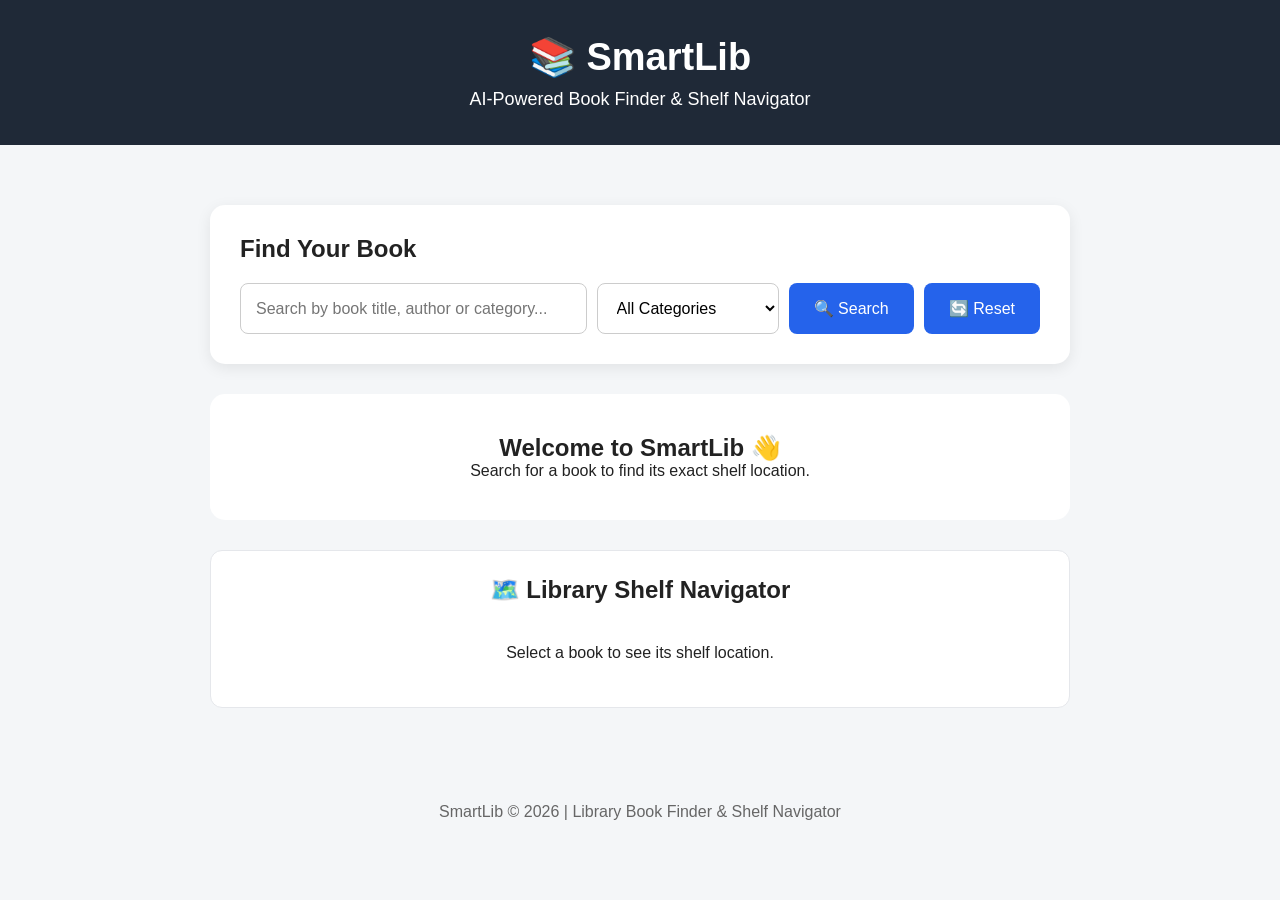
<file: index.html>
<!DOCTYPE html>
<html lang="en">
<head>
    <meta charset="UTF-8">
    <meta name="viewport" content="width=device-width, initial-scale=1.0">

    <title>SmartLib - Book Finder</title>

    <link rel="stylesheet" href="style.css">
</head>

<body>

    <header>
        <h1>📚 SmartLib</h1>
        <p>AI-Powered Book Finder & Shelf Navigator</p>
    </header>

    <main>

        <section class="search-box">
            <h2>Find Your Book</h2>

            <div class="search-container">

    <input
        type="text"
        id="searchInput"
        placeholder="Search by book title, author or category..."
    >

    <select id="categoryFilter">
        <option value="">All Categories</option>
        <option value="Programming">💻 Programming</option>
        <option value="Networking">🌐 Networking</option>
        <option value="Database">🗄️ Database</option>
        <option value="Electronics">⚡ Electronics</option>
        <option value="Cyber Security">🔐 Cyber Security</option>
    </select>

    <button onclick="searchBooks()">
        🔍 Search
    </button>
    <button onclick="resetSearch()" class="reset-btn">
    🔄 Reset
</button>

</div>
        </section>

        <section id="results">

            <div class="welcome">
                <h2>Welcome to SmartLib 👋</h2>
                <p>
                    Search for a book to find its exact shelf location.
                </p>
            </div>

        </section>
        <section class="map-section">
    <h2>🗺️ Library Shelf Navigator</h2>

    <div id="libraryMap" class="library-map">
        <p>Select a book to see its shelf location.</p>
    </div>
</section>

    </main>

    <footer>
        <p>SmartLib © 2026 | Library Book Finder & Shelf Navigator</p>
    </footer>

    <script src="script.js"></script>

</body>
</html>
</file>
<file: style.css>
* {
    box-sizing: border-box;
    margin: 0;
    padding: 0;
}

body {
    font-family: Arial, sans-serif;
    background: #f4f6f8;
    color: #222;
}

header {
    background: #1f2937;
    color: white;
    text-align: center;
    padding: 35px 20px;
}

header h1 {
    font-size: 38px;
    margin-bottom: 10px;
}

header p {
    font-size: 18px;
}

main {
    max-width: 900px;
    margin: 40px auto;
    padding: 20px;
}

.search-box {
    background: white;
    padding: 30px;
    border-radius: 15px;
    box-shadow: 0 4px 15px rgba(0,0,0,0.08);
}

.search-box h2 {
    margin-bottom: 20px;
}

.search-container {
    display: flex;
    gap: 10px;
}

.search-container input {
    flex: 1;
    padding: 15px;
    border: 1px solid #ccc;
    border-radius: 8px;
    font-size: 16px;
}

.search-container button {
    padding: 15px 25px;
    border: none;
    border-radius: 8px;
    background: #2563eb;
    color: white;
    font-size: 16px;
    cursor: pointer;
}

.search-container button:hover {
    background: #1d4ed8;
}

#results {
    margin-top: 30px;
}

.book-card {
    background: white;
    padding: 25px;
    margin-bottom: 20px;
    border-radius: 15px;
    box-shadow: 0 4px 15px rgba(0,0,0,0.08);
}

.book-card h3 {
    font-size: 24px;
    margin-bottom: 10px;
}

.location {
    margin-top: 20px;
    padding: 15px;
    background: #eef2ff;
    border-radius: 10px;
}

.available {
    color: green;
    font-weight: bold;
}

.not-available {
    color: red;
    font-weight: bold;
}

.welcome {
    text-align: center;
    background: white;
    padding: 40px;
    border-radius: 15px;
}

footer {
    text-align: center;
    padding: 25px;
    margin-top: 50px;
    color: #666;
}
.map-section {
    background: white;
    margin-top: 30px;
    padding: 25px;
    border-radius: 12px;
}

.map-section h2 {
    text-align: center;
    margin-bottom: 20px;
}

.library-map {
    display: flex;
    flex-wrap: wrap;
    gap: 20px;
    justify-content: center;
}

.rack {
    border: 2px solid #333;
    border-radius: 8px;
    padding: 15px;
    width: 180px;
    background: #f8f9fa;
}

.rack h3 {
    text-align: center;
    margin-bottom: 12px;
}

.shelf {
    padding: 10px;
    margin: 7px 0;
    border: 1px solid #aaa;
    border-radius: 5px;
    text-align: center;
    background: white;
}

.shelf.highlight {
    border: 3px solid #ff9800;
    font-weight: bold;
}
/* Book position boxes */
.position-grid {
    display: grid;
    grid-template-columns: repeat(5, 1fr);
    gap: 5px;
    margin-top: 8px;
}

.position-box {
    padding: 6px 3px;
    border: 1px solid #bbb;
    border-radius: 4px;
    background: #f1f5f9;
    text-align: center;
    font-size: 12px;
}

.position-box.selected {
    background: #ff9800;
    color: white;
    border: 2px solid #e65100;
    font-weight: bold;
    transform: scale(1.05);
}
/* Professional Library Map */

.map-section {
    border: 1px solid #e5e7eb;
}

.library-map {
    align-items: flex-start;
    padding: 20px;
}

.rack {
    transition: transform 0.2s, box-shadow 0.2s;
}

.rack:hover {
    transform: translateY(-4px);
    box-shadow: 0 8px 20px rgba(0,0,0,0.12);
}

.shelf.highlight {
    box-shadow: 0 0 12px rgba(255,152,0,0.5);
}

.position-box {
    transition: transform 0.15s, background 0.15s;
}

.position-box:hover {
    transform: scale(1.08);
    cursor: pointer;
}

.position-box.selected {
    box-shadow: 0 0 8px rgba(255,152,0,0.6);
}
/* Availability colors */

.position-box.available-position {
    background: #22c55e;
    color: white;
    border-color: #15803d;
}

.position-box.unavailable-position {
    background: #ef4444;
    color: white;
    border-color: #b91c1c;
}

.position-box.selected {
    font-weight: bold;
    box-shadow: 0 0 10px rgba(0,0,0,0.25);
}
/* Map Legend */

.map-legend {
    display: flex;
    justify-content: center;
    gap: 20px;
    flex-wrap: wrap;
    margin-top: 15px;
    padding: 12px;
    background: #f8fafc;
    border-radius: 8px;
    font-size: 14px;
    font-weight: bold;
}

.map-legend span {
    padding: 6px 10px;
    border-radius: 6px;
}
/* Navigation Info */

.navigation-info {
    margin-top: 15px;
    padding: 15px;
    background: #eef2ff;
    border-left: 5px solid #2563eb;
    border-radius: 8px;
    text-align: center;
    font-size: 16px;
}
.navigation-info {
    margin-top: 15px;
    padding: 15px;
    background: #eef2ff;
    border-left: 5px solid #2563eb;
    border-radius: 8px;
    text-align: center;
    font-size: 16px;
}

.back-search-btn {
    display: block;
    margin: 15px auto 0;
    padding: 10px 18px;
    border: none;
    border-radius: 8px;
    background: #2563eb;
    color: white;
    font-size: 14px;
    cursor: pointer;
}

.back-search-btn:hover {
    background: #1d4ed8;
}
#categoryFilter {
    padding: 15px;
    border: 1px solid #ccc;
    border-radius: 8px;
    font-size: 16px;
    background: white;
    cursor: pointer;
}
.reset-btn {
    padding: 15px 20px;
    border: none;
    border-radius: 8px;
    background: #2563eb;
    color: white;
    font-size: 14px;
    cursor: pointer;
}
.result-count {
    margin-bottom: 15px;
    padding: 10px 15px;
    background: #eef2ff;
    border-radius: 8px;
    font-weight: bold;
    text-align: center;
}
.book-card {
    transition: transform 0.2s, box-shadow 0.2s;
    border-left: 5px solid #2563eb;
}

.book-card:hover {
    transform: translateY(-3px);
    box-shadow: 0 8px 20px rgba(0,0,0,0.12);
}

.book-card h3 {
    color: #1f2937;
}

.location h4 {
    margin-bottom: 12px;
    color: #1d4ed8;
}

.location p {
    margin: 6px 0;
}
/* Mobile Responsive Design */

@media (max-width: 700px) {

    header {
        padding: 25px 15px;
    }

    header h1 {
        font-size: 30px;
    }

    header p {
        font-size: 15px;
    }

    main {
        margin: 20px auto;
        padding: 15px;
    }

    .search-container {
        flex-direction: column;
    }

    .search-container input,
    #categoryFilter,
    .search-container button,
    .reset-btn {
        width: 100%;
    }

    .book-card {
        padding: 18px;
    }

    .book-card h3 {
        font-size: 20px;
    }

    .library-map {
        flex-direction: column;
        align-items: center;
    }

    .rack {
        width: 100%;
        max-width: 320px;
    }

    .position-grid {
        grid-template-columns: repeat(4, 1fr);
    }

    .map-legend {
        flex-direction: column;
        align-items: center;
    }

    .navigation-info {
        font-size: 14px;
    }
}
</file>
<file: frontend/style.css>
* {
    box-sizing: border-box;
    margin: 0;
    padding: 0;
}

body {
    font-family: Arial, sans-serif;
    background: #f4f6f8;
    color: #222;
}

header {
    background: #1f2937;
    color: white;
    text-align: center;
    padding: 35px 20px;
}

header h1 {
    font-size: 38px;
    margin-bottom: 10px;
}

header p {
    font-size: 18px;
}

main {
    max-width: 900px;
    margin: 40px auto;
    padding: 20px;
}

.search-box {
    background: white;
    padding: 30px;
    border-radius: 15px;
    box-shadow: 0 4px 15px rgba(0,0,0,0.08);
}

.search-box h2 {
    margin-bottom: 20px;
}

.search-container {
    display: flex;
    gap: 10px;
}

.search-container input {
    flex: 1;
    padding: 15px;
    border: 1px solid #ccc;
    border-radius: 8px;
    font-size: 16px;
}

.search-container button {
    padding: 15px 25px;
    border: none;
    border-radius: 8px;
    background: #2563eb;
    color: white;
    font-size: 16px;
    cursor: pointer;
}

.search-container button:hover {
    background: #1d4ed8;
}

#results {
    margin-top: 30px;
}

.book-card {
    background: white;
    padding: 25px;
    margin-bottom: 20px;
    border-radius: 15px;
    box-shadow: 0 4px 15px rgba(0,0,0,0.08);
}

.book-card h3 {
    font-size: 24px;
    margin-bottom: 10px;
}

.location {
    margin-top: 20px;
    padding: 15px;
    background: #eef2ff;
    border-radius: 10px;
}

.available {
    color: green;
    font-weight: bold;
}

.not-available {
    color: red;
    font-weight: bold;
}

.welcome {
    text-align: center;
    background: white;
    padding: 40px;
    border-radius: 15px;
}

footer {
    text-align: center;
    padding: 25px;
    margin-top: 50px;
    color: #666;
}
.map-section {
    background: white;
    margin-top: 30px;
    padding: 25px;
    border-radius: 12px;
}

.map-section h2 {
    text-align: center;
    margin-bottom: 20px;
}

.library-map {
    display: flex;
    flex-wrap: wrap;
    gap: 20px;
    justify-content: center;
}

.rack {
    border: 2px solid #333;
    border-radius: 8px;
    padding: 15px;
    width: 180px;
    background: #f8f9fa;
}

.rack h3 {
    text-align: center;
    margin-bottom: 12px;
}

.shelf {
    padding: 10px;
    margin: 7px 0;
    border: 1px solid #aaa;
    border-radius: 5px;
    text-align: center;
    background: white;
}

.shelf.highlight {
    border: 3px solid #ff9800;
    font-weight: bold;
}
/* Book position boxes */
.position-grid {
    display: grid;
    grid-template-columns: repeat(5, 1fr);
    gap: 5px;
    margin-top: 8px;
}

.position-box {
    padding: 6px 3px;
    border: 1px solid #bbb;
    border-radius: 4px;
    background: #f1f5f9;
    text-align: center;
    font-size: 12px;
}

.position-box.selected {
    background: #ff9800;
    color: white;
    border: 2px solid #e65100;
    font-weight: bold;
    transform: scale(1.05);
}
/* Professional Library Map */

.map-section {
    border: 1px solid #e5e7eb;
}

.library-map {
    align-items: flex-start;
    padding: 20px;
}

.rack {
    transition: transform 0.2s, box-shadow 0.2s;
}

.rack:hover {
    transform: translateY(-4px);
    box-shadow: 0 8px 20px rgba(0,0,0,0.12);
}

.shelf.highlight {
    box-shadow: 0 0 12px rgba(255,152,0,0.5);
}

.position-box {
    transition: transform 0.15s, background 0.15s;
}

.position-box:hover {
    transform: scale(1.08);
    cursor: pointer;
}

.position-box.selected {
    box-shadow: 0 0 8px rgba(255,152,0,0.6);
}
/* Availability colors */

.position-box.available-position {
    background: #22c55e;
    color: white;
    border-color: #15803d;
}

.position-box.unavailable-position {
    background: #ef4444;
    color: white;
    border-color: #b91c1c;
}

.position-box.selected {
    font-weight: bold;
    box-shadow: 0 0 10px rgba(0,0,0,0.25);
}
/* Map Legend */

.map-legend {
    display: flex;
    justify-content: center;
    gap: 20px;
    flex-wrap: wrap;
    margin-top: 15px;
    padding: 12px;
    background: #f8fafc;
    border-radius: 8px;
    font-size: 14px;
    font-weight: bold;
}

.map-legend span {
    padding: 6px 10px;
    border-radius: 6px;
}
/* Navigation Info */

.navigation-info {
    margin-top: 15px;
    padding: 15px;
    background: #eef2ff;
    border-left: 5px solid #2563eb;
    border-radius: 8px;
    text-align: center;
    font-size: 16px;
}
.navigation-info {
    margin-top: 15px;
    padding: 15px;
    background: #eef2ff;
    border-left: 5px solid #2563eb;
    border-radius: 8px;
    text-align: center;
    font-size: 16px;
}

.back-search-btn {
    display: block;
    margin: 15px auto 0;
    padding: 10px 18px;
    border: none;
    border-radius: 8px;
    background: #2563eb;
    color: white;
    font-size: 14px;
    cursor: pointer;
}

.back-search-btn:hover {
    background: #1d4ed8;
}
#categoryFilter {
    padding: 15px;
    border: 1px solid #ccc;
    border-radius: 8px;
    font-size: 16px;
    background: white;
    cursor: pointer;
}
.reset-btn {
    padding: 15px 20px;
    border: none;
    border-radius: 8px;
    background: #2563eb;
    color: white;
    font-size: 14px;
    cursor: pointer;
}
.result-count {
    margin-bottom: 15px;
    padding: 10px 15px;
    background: #eef2ff;
    border-radius: 8px;
    font-weight: bold;
    text-align: center;
}
.book-card {
    transition: transform 0.2s, box-shadow 0.2s;
    border-left: 5px solid #2563eb;
}

.book-card:hover {
    transform: translateY(-3px);
    box-shadow: 0 8px 20px rgba(0,0,0,0.12);
}

.book-card h3 {
    color: #1f2937;
}

.location h4 {
    margin-bottom: 12px;
    color: #1d4ed8;
}

.location p {
    margin: 6px 0;
}
/* Mobile Responsive Design */

@media (max-width: 700px) {

    header {
        padding: 25px 15px;
    }

    header h1 {
        font-size: 30px;
    }

    header p {
        font-size: 15px;
    }

    main {
        margin: 20px auto;
        padding: 15px;
    }

    .search-container {
        flex-direction: column;
    }

    .search-container input,
    #categoryFilter,
    .search-container button,
    .reset-btn {
        width: 100%;
    }

    .book-card {
        padding: 18px;
    }

    .book-card h3 {
        font-size: 20px;
    }

    .library-map {
        flex-direction: column;
        align-items: center;
    }

    .rack {
        width: 100%;
        max-width: 320px;
    }

    .position-grid {
        grid-template-columns: repeat(4, 1fr);
    }

    .map-legend {
        flex-direction: column;
        align-items: center;
    }

    .navigation-info {
        font-size: 14px;
    }
}
</file>
